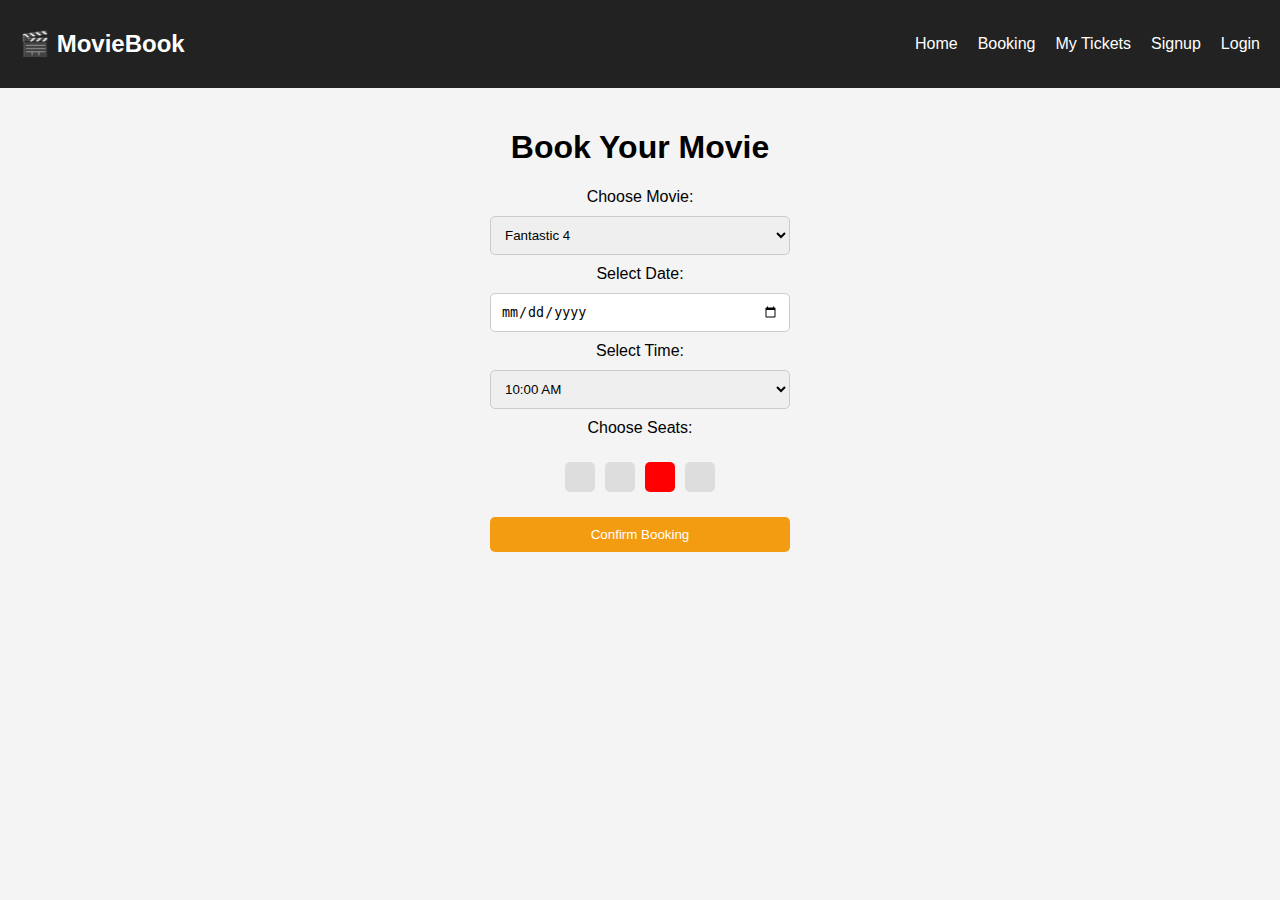
<file: booking.html>
<!DOCTYPE html>
<html lang="en">
<head>
  <meta charset="UTF-8">
  <meta name="viewport" content="width=device-width, initial-scale=1.0">
  <title>Book Tickets</title>
  <link rel="stylesheet" href="style.css">
</head>
<body>
  <nav>
    <h2>🎬 MovieBook</h2>
    <ul>
      <li><a href="index.html">Home</a></li>
      <li><a href="booking.html">Booking</a></li>
      <li><a href="tickets.html">My Tickets</a></li>
      <li><a href="signup.html">Signup</a></li>
      <li><a href="login.html">Login</a></li>
    </ul>
  </nav>

  <section class="booking">
    <h1>Book Your Movie</h1>
    <form>
      <label>Choose Movie:</label>
      <select>
        <option>Fantastic 4</option>
        <option>Avengers Doomsday</option>
        <option>Spider-Man: Brand new day</option>
        <option>Batman rises again</option>
        <option>Doctor Strange: Multiverse of madness</option>
        <option>Black-Panther: Legacy</option>
      </select>

      <label>Select Date:</label>
      <input type="date">

      <label>Select Time:</label>
      <select>
        <option>10:00 AM</option>
        <option>1:00 PM</option>
        <option>4:00 PM</option>
        <option>7:00 PM</option>
      </select>

      <label>Choose Seats:</label>
      <div class="seats">
        <div class="seat"></div>
        <div class="seat"></div>
        <div class="seat booked"></div>
        <div class="seat"></div>
      </div>

      <button type="submit">Confirm Booking</button>
    </form>
  </section>
  <script src="script.js"></script>
</body>
</html>
</file>
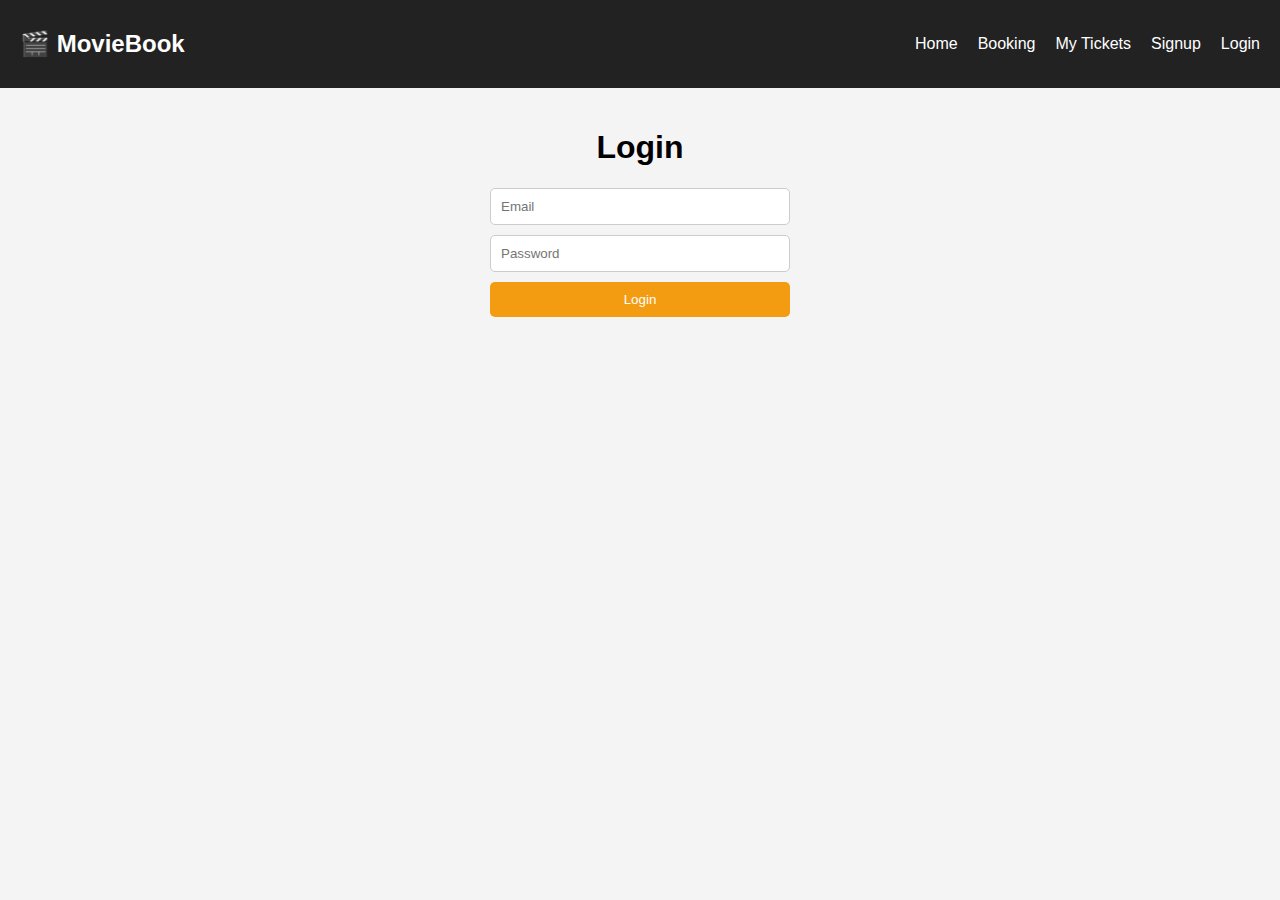
<file: login.html>
<!DOCTYPE html>
<html lang="en">
<head>
  <meta charset="UTF-8">
  <meta name="viewport" content="width=device-width, initial-scale=1.0">
  <title>Login</title>
  <link rel="stylesheet" href="style.css">
</head>
<body>
  <nav>
    <h2>🎬 MovieBook</h2>
    <ul>
      <li><a href="index.html">Home</a></li>
      <li><a href="booking.html">Booking</a></li>
      <li><a href="tickets.html">My Tickets</a></li>
      <li><a href="signup.html">Signup</a></li>
      <li><a href="login.html">Login</a></li>
    </ul>
  </nav>

  <section class="auth">
    <h1>Login</h1>
    <form>
      <input type="email" placeholder="Email" required>
      <input type="password" placeholder="Password" required>
      <button type="submit">Login</button>
    </form>
  </section>
</body>
</html>
</file>
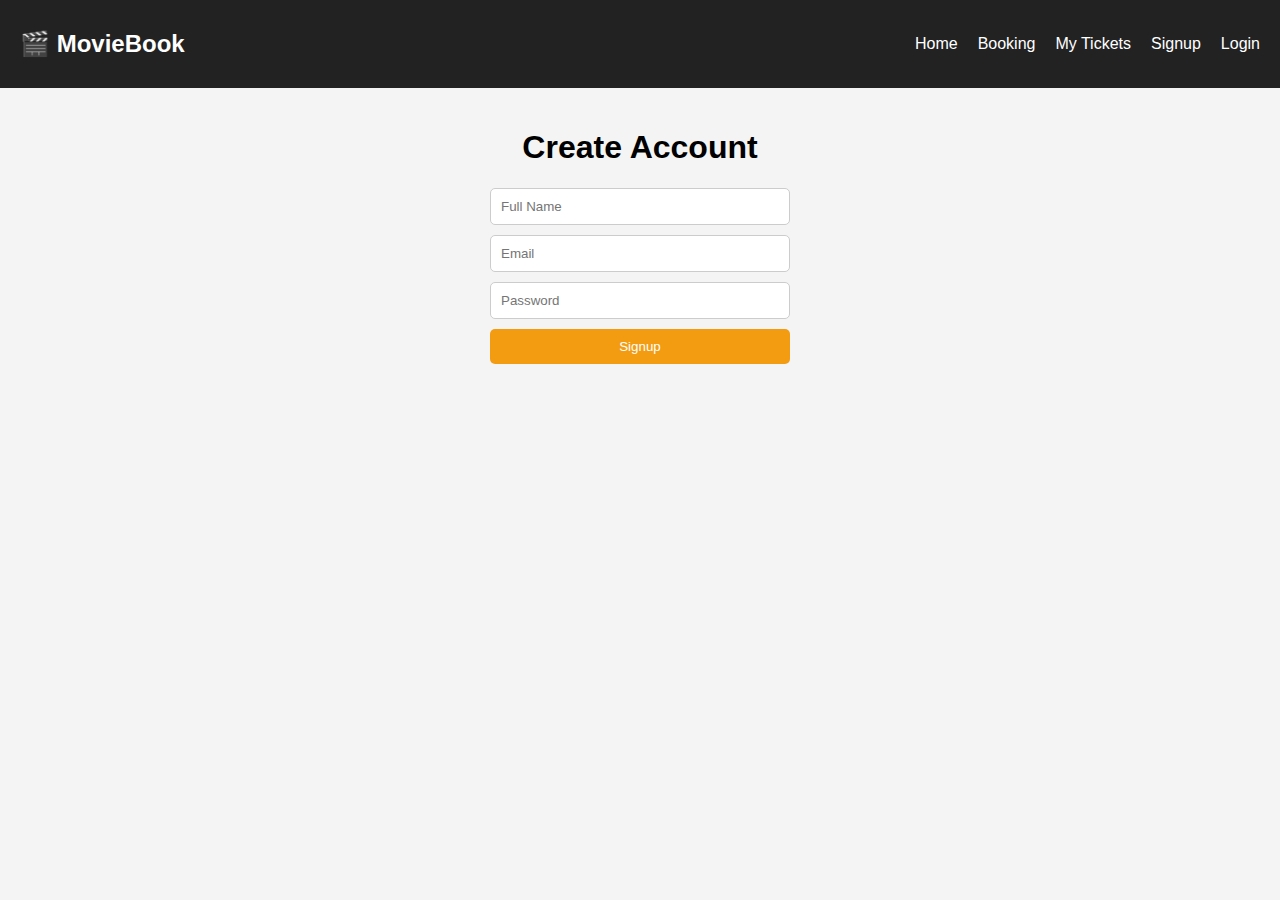
<file: signup.html>
<!DOCTYPE html>
<html lang="en">
<head>
  <meta charset="UTF-8">
  <meta name="viewport" content="width=device-width, initial-scale=1.0">
  <title>Signup</title>
  <link rel="stylesheet" href="style.css">
</head>
<body>
  <nav>
    <h2>🎬 MovieBook</h2>
    <ul>
      <li><a href="index.html">Home</a></li>
      <li><a href="booking.html">Booking</a></li>
      <li><a href="tickets.html">My Tickets</a></li>
      <li><a href="signup.html">Signup</a></li>
      <li><a href="login.html">Login</a></li>
    </ul>
  </nav>

  <section class="auth">
    <h1>Create Account</h1>
    <form>
      <input type="text" placeholder="Full Name" required>
      <input type="email" placeholder="Email" required>
      <input type="password" placeholder="Password" required>
      <button type="submit">Signup</button>
    </form>
  </section>
</body>
</html>
</file>
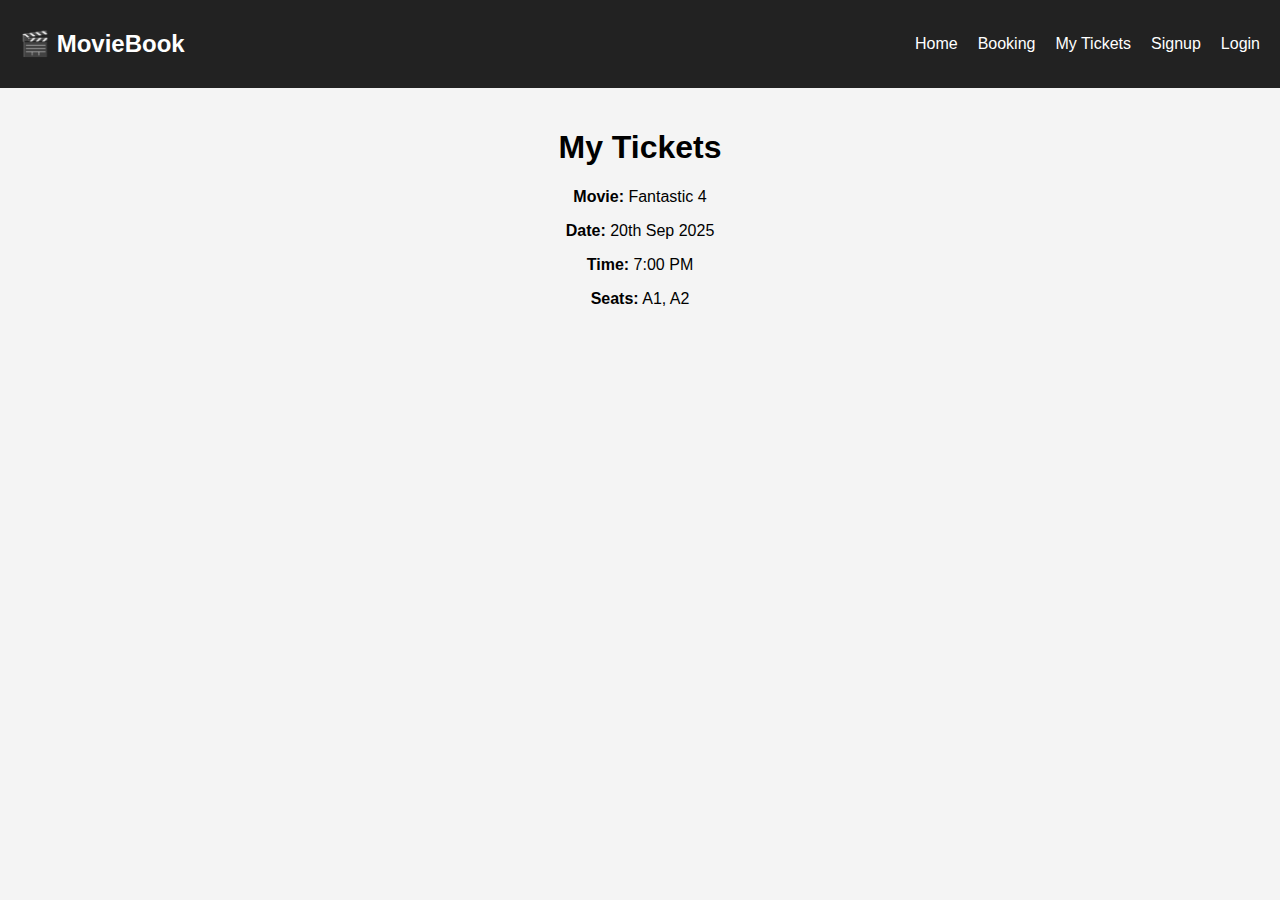
<file: tickets.html>
<!DOCTYPE html>
<html lang="en">
<head>
  <meta charset="UTF-8">
  <meta name="viewport" content="width=device-width, initial-scale=1.0">
  <title>My Tickets</title>
  <link rel="stylesheet" href="style.css">
</head>
<body>
  <nav>
    <h2>🎬 MovieBook</h2>
    <ul>
      <li><a href="index.html">Home</a></li>
      <li><a href="booking.html">Booking</a></li>
      <li><a href="tickets.html">My Tickets</a></li>
      <li><a href="signup.html">Signup</a></li>
      <li><a href="login.html">Login</a></li>
    </ul>
  </nav>

  <section class="tickets">
    <h1>My Tickets</h1>
    <div class="ticket-card">
      <p><strong>Movie:</strong> Fantastic 4</p>
      <p><strong>Date:</strong> 20th Sep 2025</p>
      <p><strong>Time:</strong> 7:00 PM</p>
      <p><strong>Seats:</strong> A1, A2</p>
    </div>
  </section>
</body>
</html>
</file>
<file: style.css>
body {
  margin: 0;
  font-family: Arial, sans-serif;
  background: #f4f4f4;
}

nav {
  background: #222;
  color: white;
  display: flex;
  justify-content: space-between;
  padding: 10px 20px;
  align-items: center;
}
nav ul {
  list-style: none;
  display: flex;
  gap: 20px;
  margin: 0;
}
nav ul li a {
  text-decoration: none;
  color: white;
  transition: 0.3s;
}
nav ul li a:hover {
  color: #f39c12;
}

.home, .booking, .tickets, .auth {
  padding: 20px;
  text-align: center;
}
.movies {
  display: flex;
  flex-wrap: wrap;
  gap: 15px;
  justify-content: center;
  padding: 20px;
}

.movie-card {
  background: white;
  padding: 8px;
  border-radius: 8px;
  box-shadow: 0 2px 5px rgba(0,0,0,0.1);
  width: 200px;          /* fixed card width */
  text-align: center;
}

.movie-card img {
  width: 100%;           /* take full card width */
  height: 300px;         /* fixed poster height */
  object-fit: cover;     /* crops evenly */
  border-radius: 6px;
}

.movie-card p {
  font-size: 14px;
  margin-top: 8px;
}


/* 📱 Responsive: make cards smaller on mobile */
@media (max-width: 600px) {
  .movie-card {
    width: 90px;
  }
  .movie-card img {
    height: 120px;
  }
}

.book-btn {
  display: inline-block;
  margin-top: 8px;
  padding: 8px 12px;
  background: #f39c12;
  color: white;
  text-decoration: none;
  border-radius: 5px;
  font-size: 14px;
  transition: 0.3s;
}

.book-btn:hover {
  background: #e67e22;
}




form {
  display: flex;
  flex-direction: column;
  gap: 10px;
  width: 300px;
  margin: auto;
}
input, select, button {
  padding: 10px;
  border: 1px solid #ccc;
  border-radius: 5px;
}
button {
  background: #f39c12;
  color: white;
  cursor: pointer;
  border: none;
}
button:hover {
  background: #e67e22;
}

.seats {
  display: flex;
  gap: 10px;
  justify-content: center;
  margin: 15px 0;
}
.seat {
  width: 30px;
  height: 30px;
  background: #ddd;
  border-radius: 5px;
  cursor: pointer;
}
.seat.booked {
  background: red;
  cursor: not-allowed;
}
.seat.selected {
  background: green;
}
</file>
